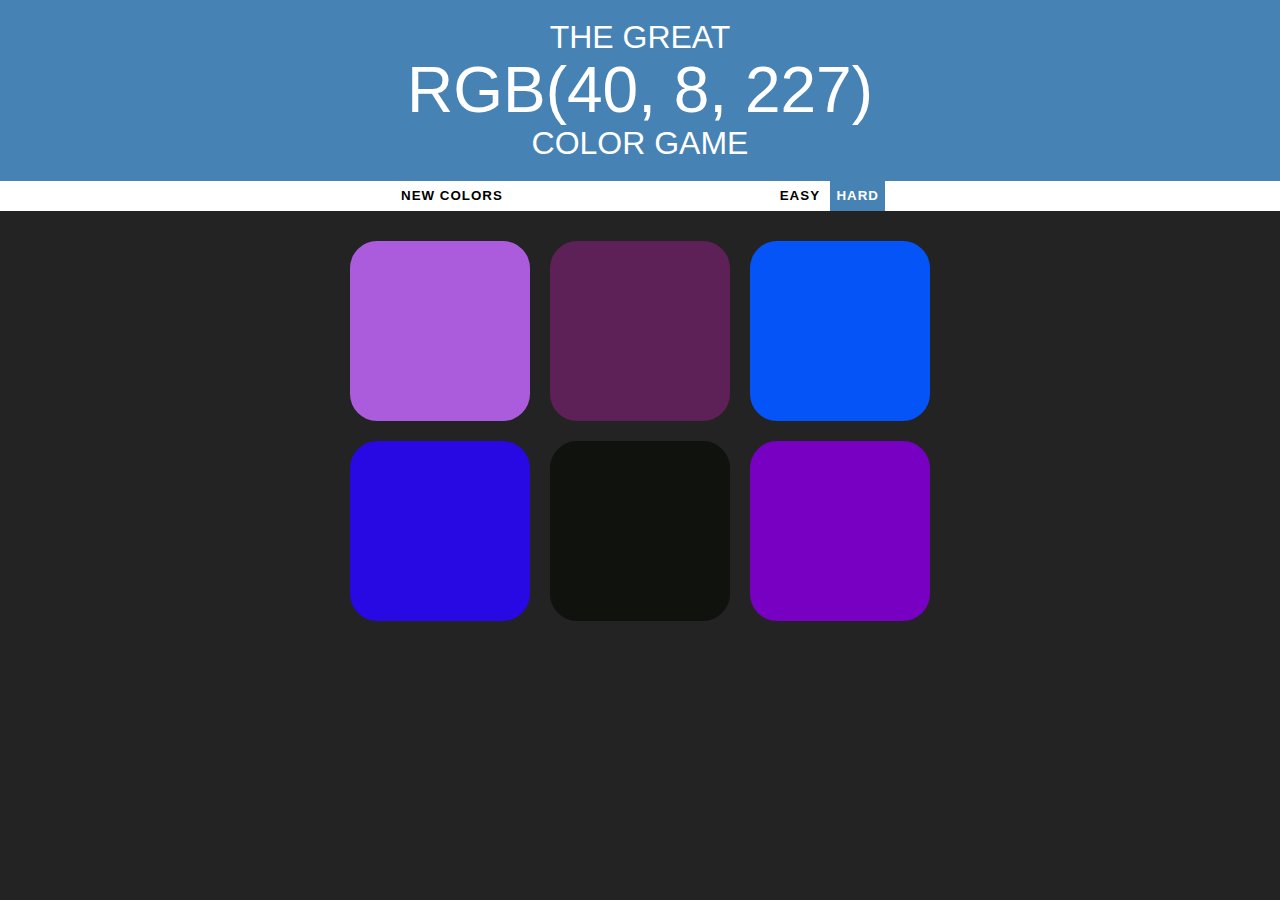
<file: color guessing/color game.html>
<!DOCTYPE html>
<html>
<head>
    <meta charset="utf-8" />
    <meta http-equiv="X-UA-Compatible" content="IE=edge">
    <title>Color Guessing Game</title>
    <meta name="viewport" content="width=device-width, initial-scale=1">
    <link rel="stylesheet" type="text/css" media="screen" href="color game.css" />
    
</head>
<body>
    <h1>The Great </br>
    <span id="colorDisplay">RGB</span></br>     
    Color Game</h1>
    <div id="stripe">
        <button id="reset">New Colors</button>
        <span id="message"></span>
        <button class="mode">Easy</button>
        <button class="mode selected">Hard</button>
    </div>
    <div id="container">
        <div class="square"></div>
        <div class="square"></div>
        <div class="square"></div>
        <div class="square"></div>
        <div class="square"></div>
        <div class="square"></div>
    </div>
    
    <script type="text/javascript" src="color game.js"></script>
</body>
</html>
</file>
<file: color guessing/color game.css>
body{
    background-color: #232323;
    margin: 0;
    font-family: "Helvetica"
}

h1{
    line-height: 1.1;
    text-align: center;
    color: white;
    background-color: steelblue;
    margin:0;
    font-weight: normal;
    text-transform: uppercase;
    padding: 20px 0;

    
    transition: background 1s;
    --webkit-transition: background 1s;
    -moz-transition: background 1s;

}
button{
    border: none;
    background: none;
    text-transform: uppercase;
    height: 100%;
    font-weight: 700;
    letter-spacing: 1px;
    outline: none;
    transition: all 0.25s;
    --webkit-transition: all 0.25s;
    -moz-transition: all 0.25s;
}
button:hover{
    color: white;
    background: steelblue;
}

#colorDisplay{
    font-size: 200%;
}
#container{
    max-width: 600px;
    margin: 20px auto;
}
#message{
    display: inline-block;
    width: 20%;

}
#stripe{
    background-color: white;
    text-align: center;
    height:30px;

}
.square{
    width: 30%;
    background-color: purple;
    padding-bottom: 30%;
    float: left;
    margin:1.66%;
    border-radius: 15%;
    transition: background 1s;
    --webkit-transition: background 1s;
    -moz-transition: background 1s;
}

.selected{
    
    color: white;
    background: steelblue;
    
    
}
</file>
